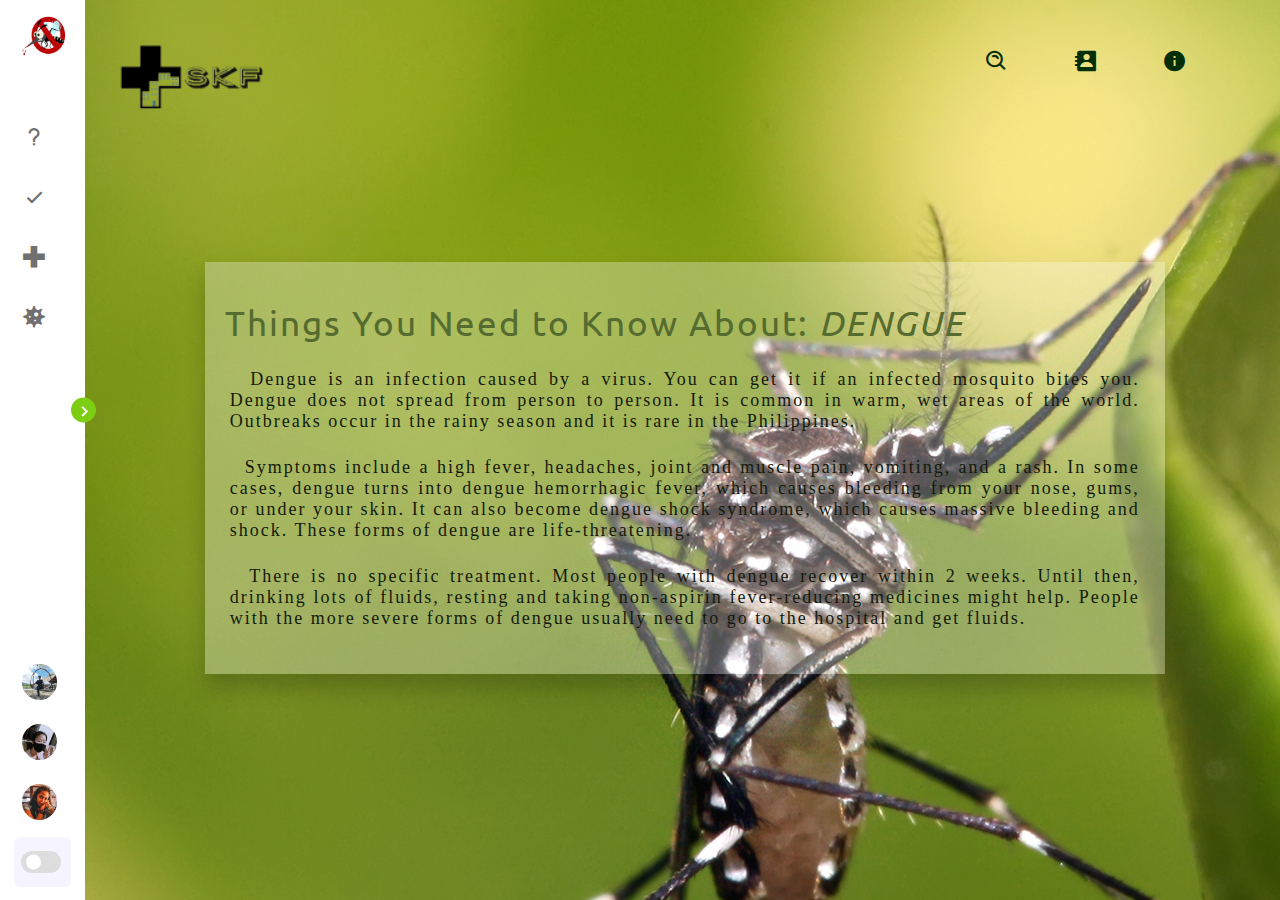
<file: index.html>
<!DOCTYPE html>
<html lang="en">
<head>
    <meta charset="UTF-8">
    <meta http-equiv="X-UA-Compatible" content="IE=edge">
    <meta name="viewport" content="width=device-width, initial-scale=1.0">
    <!--CSS reference-->
    <link rel="stylesheet" href="style.css">
    
    <!--Boxicons CSS-->
    <link href='https://unpkg.com/boxicons@2.1.1/css/boxicons.min.css' rel='stylesheet'>

    <!--index link-->
    <link rel="preconnect" href="https://fonts.googleapis.com">
    <link rel="preconnect" href="https://fonts.gstatic.com" crossorigin>
    <link href="https://fonts.googleapis.com/css2?family=Ubuntu:wght@300&display=swap" rel="stylesheet">
    <link rel="manifest" href="/site.webmanifest">
    <title>Know the Facts about Dengue</title>
    <link rel = "icon" href = "https://th.bing.com/th/id/OIP.Bhzd_gnK8mJor8w1uoprwAHaHa?pid=ImgDet&rs=1" type = "image/x-icon">
</head>
<body>
    <nav class="sidebar close">
        <header>
            <div class="image-text">
                <span class="image">
                    <img src="Images\Dengue.jpg" alt="Mosquito">
                </span>

                <div class="text logo-text">
                    <span class="name">Dengue</span>
                    <span class="profession"><i>Aedes Aegypti</i></span>
                </div>
            </div>
            <i class='bx bx-chevron-right toggle'></i>
        </header>
    <!--4 parts in sidebar-->
        <div class="menu-bar">
            <div class="menu">
                <ul class="menu-links">

                    <li class="nav-link">
                        <a href="#">
                            <i class='bx bx-question-mark bx-tada icon' ></i>
                            <span class="text nav-text">What is Dengue?</span>
                        </a>
                    </li>

                    <li class="nav-link">
                        <a href="#">
                            <i class='bx bx-check bx-tada icon' ></i>
                            <span class="text nav-text">5 facts about dengue</span>
                        </a>
                    </li>

                    <li class="nav-link">
                        <a href="#">
                            <i class='bx bx-plus-medical bx-tada icon' ></i>
                            <span class="text nav-text">Symptoms and Treatment</span>
                        </a>
                    </li>

                    <li class="nav-link">
                        <a href="#">
                            <i class='bx bxs-virus bx-tada icon' ></i>
                            <span class="text nav-text">Transmission of Dengue</span>
                        </a>
                    </li>

                </ul>
            </div>
        <!--Bottom content of sidebar-->
            <div class="bottom-content">
                <div class ="text ">
                    <span class="contributors">Contributors</span>
                </div>
                <li class="nav-link">
                    <a href="https://www.facebook.com/seanniel.dizon?mibextid=ZbWKwL">
                        <span class="image">
                            <img src="Images/seanpfp.jpg"  width="30px" height="30px" alt="Sean Niel Dizon">
                        </span>
                        <span class="text nav-text">Sean Niel Dizon</span>
                    </a>
                </li>
                <li class="nav-link">
                    <a href="https://www.facebook.com/krizzaheart.esperas?mibextid=ZbWKwL">
                        <span class="image">
                            <img src="Images/krizzapfp.jpg" width="30px" height="30px" alt="Krizza Heart Esperas">
                        </span>
                        <span class="text nav-text">Krizza Heart Esperas</span>
                    </a>
                </li>
                <li class="nav-link">
                    <a href="https://www.facebook.com/piiyunaaaa?mibextid=ZbWKwL">
                        <span class="image">
                            <img src="Images/fionapfp.jpg " width="30px" height="30px" alt="Frances Fiona Labrador">
                        </span>
                        <span class="text nav-text">Frances Fiona Labrador</span>
                    </a>
                </li>
                <li class="mode">
                    <div class="sun-moon">
                        <i class='bx bx-moon icon moon'></i>
                        <i class='bx bx-sun icon sun'></i>
                    </div>
                    <span class="mode-text text">Dark mode</span>

                    <div class="toggle-switch">
                        <span class="switch"></span>
                    </div>
                </li>
            </div>
        </div>
    </nav>

    <div class="dashboard">
        <body>
        <div class="container">
            <div class="navbar">
                <img src="Images/logofinal.png" class="logo">
                    <nav>
                        <ul>
                            <li><a href="Home1.html">
                                <span title="Overview"><i class='bx bx-search-alt pic'>
                                </span></i></a></li>
                            <li><a href="Contact.html">
                                <span title="Contact"><i class='bx bxs-contact pic' ></i>
                                </span></a></li>
                            <li><a href="About.html">
                                <span title="About Us"><i class='bx bxs-info-circle pic' ></i>
                                </span></a></li>
                        </ul>
                    </nav>
                    <div class="menu-icon">
                </div>
                   
            </div>
            <div class = "Inner_Box">
            <br>
                <h1><b>Things You Need to Know About:<i> DENGUE</i></b></h1>
                <p>&nbsp;&nbsp;Dengue is an infection caused by a virus. You can get it if an infected mosquito bites you. Dengue does not spread from person to person. It is common in warm, wet areas of the world. Outbreaks occur in the rainy season and it is rare in the Philippines.</p>

                <p>&nbsp;&nbsp;Symptoms include a high fever, headaches, joint and muscle pain, vomiting, and a rash. In some cases, dengue turns into dengue hemorrhagic fever, which causes bleeding from your nose, gums, or under your skin. It can also become dengue shock syndrome, which causes massive bleeding and shock. These forms of dengue are life-threatening.</p>
                    
                <p>&nbsp;&nbsp;There is no specific treatment. Most people with dengue recover within 2 weeks. Until then, drinking lots of fluids, resting and taking non-aspirin fever-reducing medicines might help. People with the more severe forms of dengue usually need to go to the hospital and get fluids. </p>
            <br>
            </div>
        </div>
        </body>
    </div>



    <script>
        const body = document.querySelector('body'),
      sidebar = body.querySelector('nav'),
      toggle = body.querySelector(".toggle"),
      modeSwitch = body.querySelector(".toggle-switch"),
      modeText = body.querySelector(".mode-text");


toggle.addEventListener("click" , () =>{
    sidebar.classList.toggle("close");
})

modeSwitch.addEventListener("click" , () =>{
    body.classList.toggle("dark");
    
    if(body.classList.contains("dark")){
        modeText.innerText = "Light mode";
    }else{
        modeText.innerText = "Dark mode";
        
    }
});
    </script>

</body>
</html>
</file>
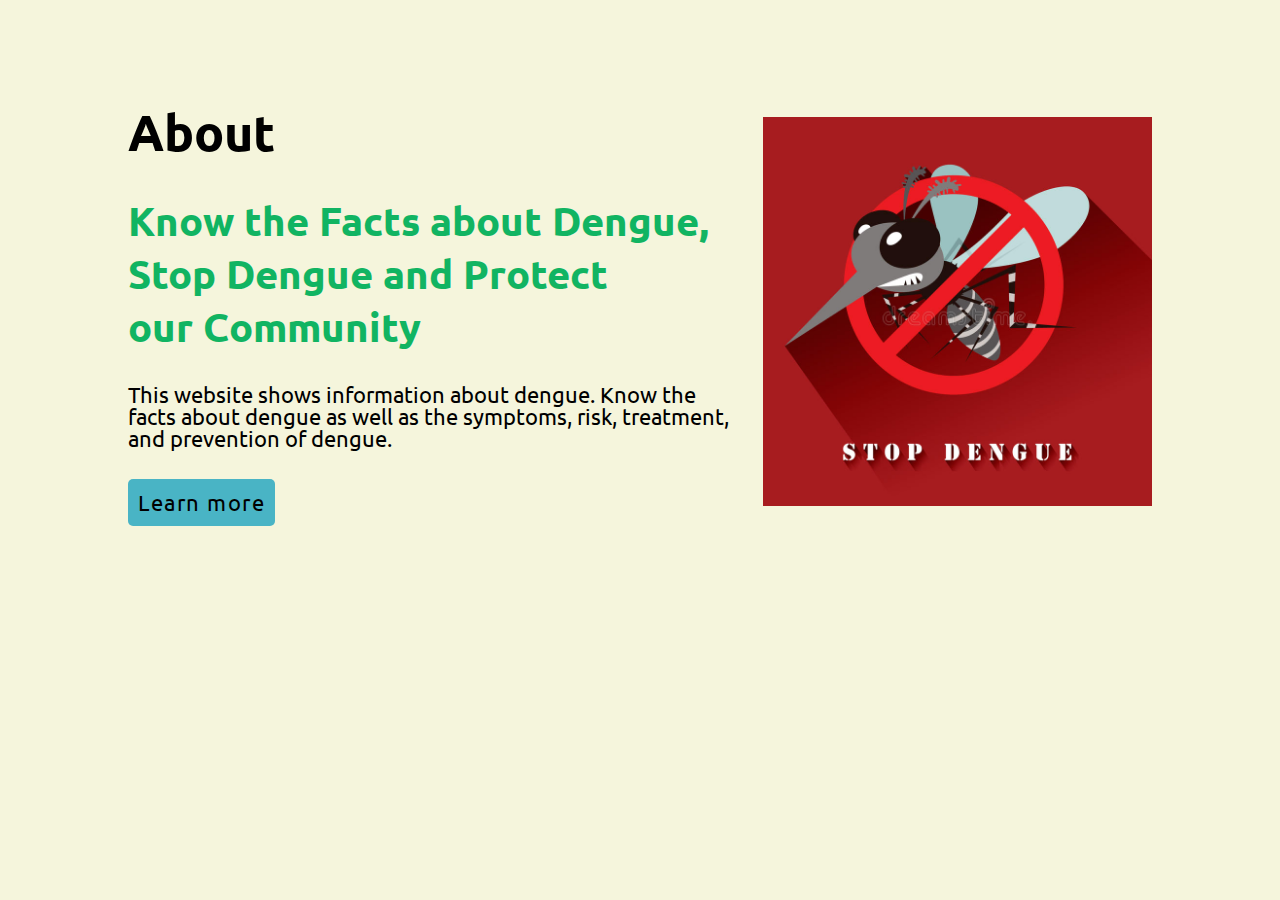
<file: About.html>
<!DOCTYPE html>
<html lang="en">
    <head>
        <meta name="viewport" content="width=device-width,initial scale=1.0"/>
        <title>ABOUT</title>
        <link
            href="https://fonts.googleapis.com/css2?family=Crimson+Text:wght@400;600;700&family=Open+Sans:wght@300;400;600;700&family=Playfair+Display:ital,wght@0,700;1,400;1,500&family=Ubuntu:wght@400;500;700&display=swap" rel="stylesheet"
        />
        <link rel="stylesheet" href="About.css" />  
    </head>
<body>
    
    <div class="container">
        <div class="flex-2">
            <div class="content">
                <h1>About</h1>
                <h2>Know the Facts about Dengue,<br> Stop Dengue and Protect<br> our Community</h2>
                <p>This website shows information about dengue. Know the facts about dengue as well as
                    the symptoms, risk, treatment, and prevention of dengue. 
                </p>
                <a href="https://www.cdc.gov/dengue/healthcare-providers/index.html">Learn more </a>
                
            </div>
            <div class="image">
                <img src="Images/stopdengue1-img.jpg">
            </div>
        </div>
    </div>
</file>
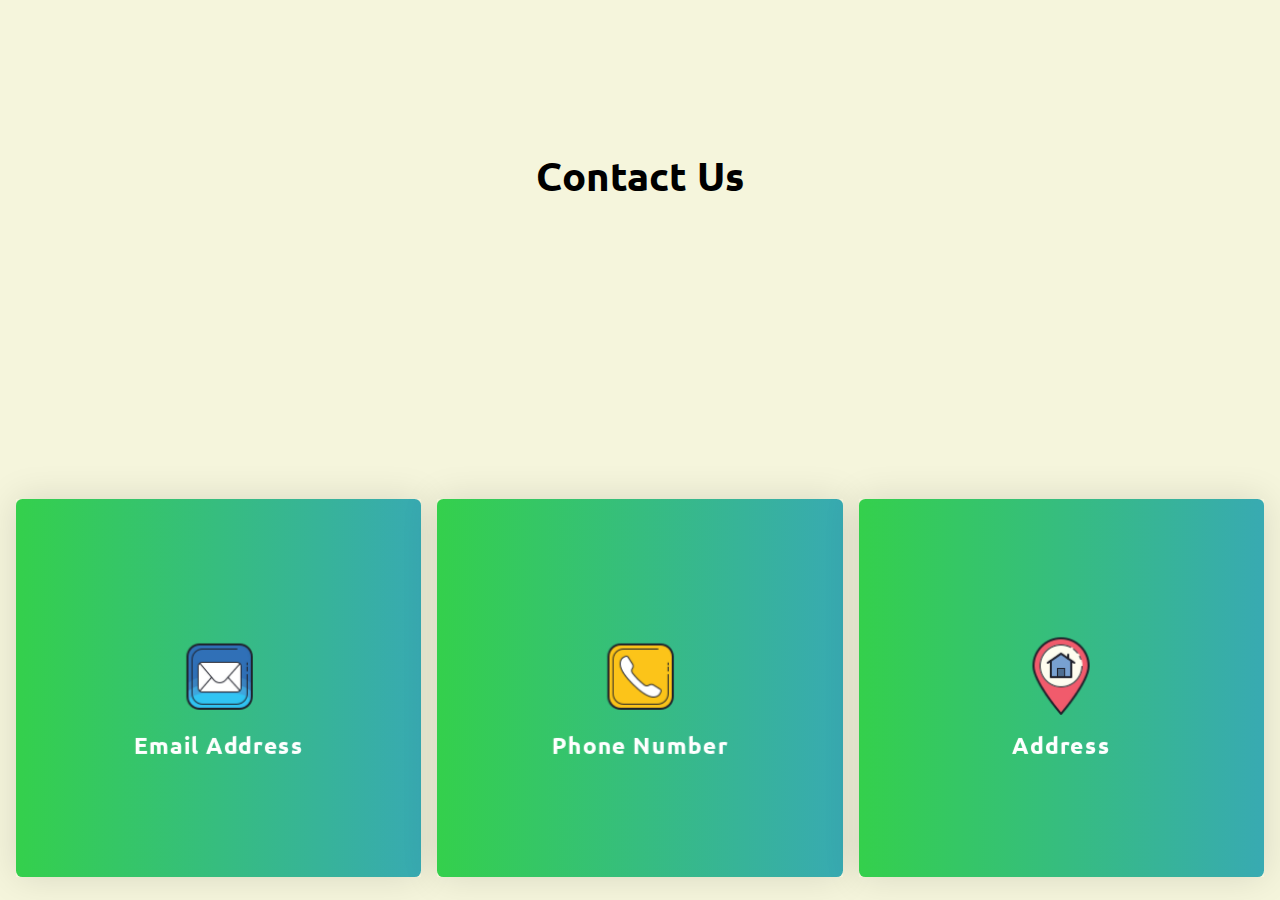
<file: Contact.html>
<!DOCTYPE html>
<html lang="en">
    <head>
        <meta name="viewport" content="width=device-width,initial scale=1.0"/>
        <title>CONTACTS</title>
        <link
            href="https://fonts.googleapis.com/css2?family=Crimson+Text:wght@400;600;700&family=Open+Sans:wght@300;400;600;700&family=Playfair+Display:ital,wght@0,700;1,400;1,500&family=Ubuntu:wght@400;500;700&display=swap" rel="stylesheet"
        />
        <link rel="stylesheet" href="Contact.css" />  
    </head>
<body>
    
    
    <section>
        <div class="row">
            <h2 class="section-heading">Contact Us</h2>
        </div>
        <div class="container">
            <div class="card">
                <div class="front">
                    <div class="content">
                        <img src="Images/mail-img.png"/>
                        <h3>Email Address</h3>
                    </div>
                </div>
                <div class="back">
                    <div class="content">
                        <p>
                            saynoseanniel@gmail.com
                            krizzaheart.esperas@gmail.com
                            francesfionalabrador@gmail.com
                        </p>
                    </div>
                </div>
            </div>
        </div>
        <div class="container">
            <div class="card">
                <div class="front">
                    <div class="content">
                        <img src="Images/call-img.png"/>
                        <h3>Phone Number</h3>
                    </div>
                </div>
                <div class="back">
                    <div class="content">
                        <p>
                            (DITO Sim) +63 991 780 9416
                        </p>
                    </div>
                </div>
            </div>
        </div>
        <div class="container">
            <div class="card">
                <div class="front">
                    <div class="content">
                        <img src="Images/address-img.png"/>
                        <h3>Address</h3>
                    </div>
                </div>
                <div class="back">
                    <div class="content">
                        <p>
                           F. Pimentel Avenue, Barangay 2 4600 Daet, Philippines 
                        </p>
                    </div>
                </div>
            </div>
        </div>
    </section>
</body>
</html>
</file>
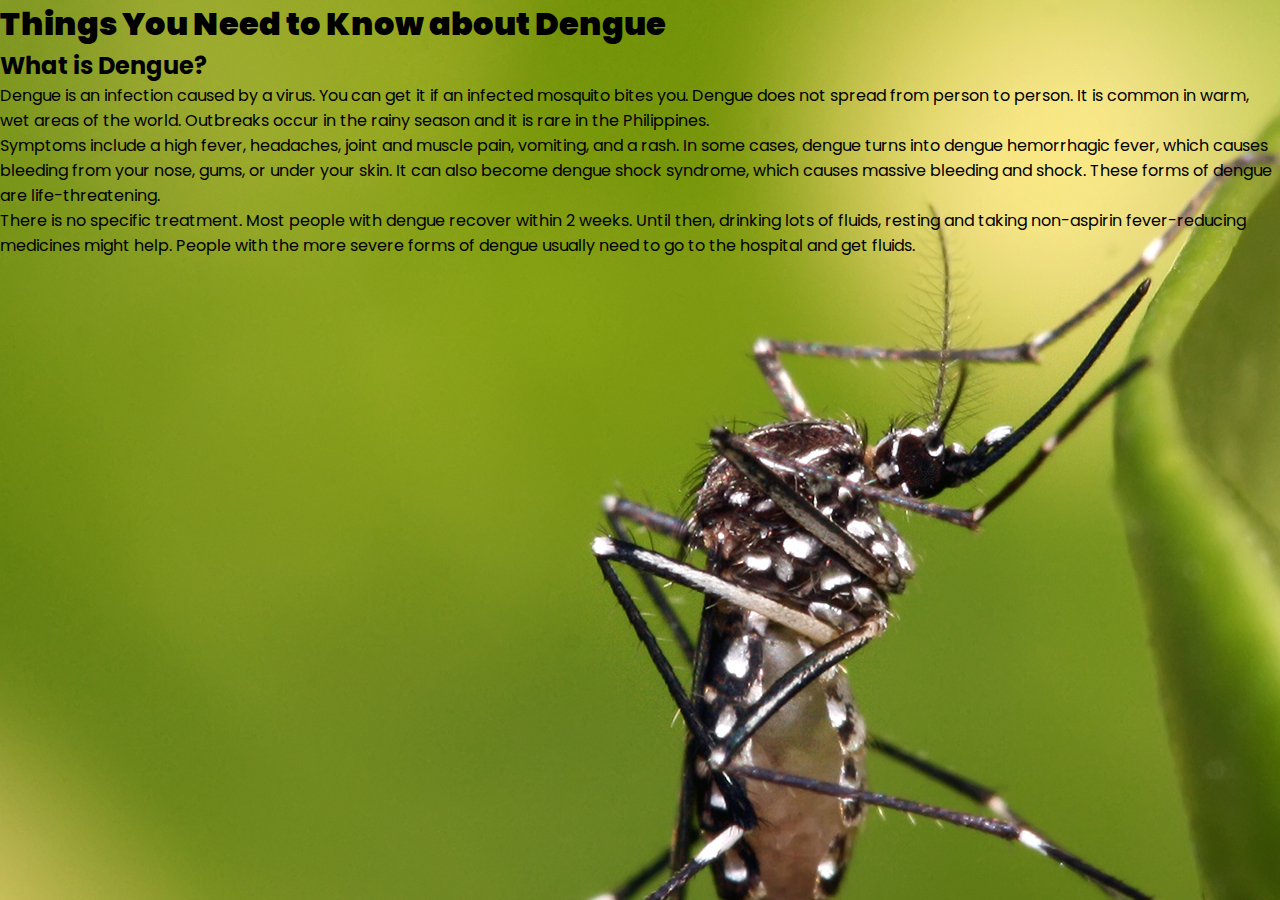
<file: home1.html>
<html lang="en">
    <head>
        <meta charset="UTF-8">
        <meta name="viewport" content="width=device-width, initial-scale=1.0">
        <link rel="stylesheet" type="text/css" href="style.css">
        <link rel="preconnect" href="https://fonts.googleapis.com">
<link rel="preconnect" href="https://fonts.gstatic.com" crossorigin>
<link href="https://fonts.googleapis.com/css2?family=Ubuntu:wght@300&display=swap" rel="stylesheet">
        <title>Know the Facts about Dengue</title>
    </head>
<!--Home 1,What is Dengue?, 10 Things to know-->
    <body>
        <section>
            <div class = "box">
                <div class = "Inner_Box">
                <h1><b>Things You Need to Know about Dengue</b></h1>
                <h2>What is Dengue?</h2>
                <p>Dengue is an infection caused by a virus. You can get it if an infected mosquito bites you. Dengue does not spread from person to person. It is common in warm, wet areas of the world. Outbreaks occur in the rainy season and it is rare in the Philippines.</p>

                <p>Symptoms include a high fever, headaches, joint and muscle pain, vomiting, and a rash. In some cases, dengue turns into dengue hemorrhagic fever, which causes bleeding from your nose, gums, or under your skin. It can also become dengue shock syndrome, which causes massive bleeding and shock. These forms of dengue are life-threatening.</p>
                    
                <p>There is no specific treatment. Most people with dengue recover within 2 weeks. Until then, drinking lots of fluids, resting and taking non-aspirin fever-reducing medicines might help. People with the more severe forms of dengue usually need to go to the hospital and get fluids.</p></div>
            </div>
        </section>
</file>
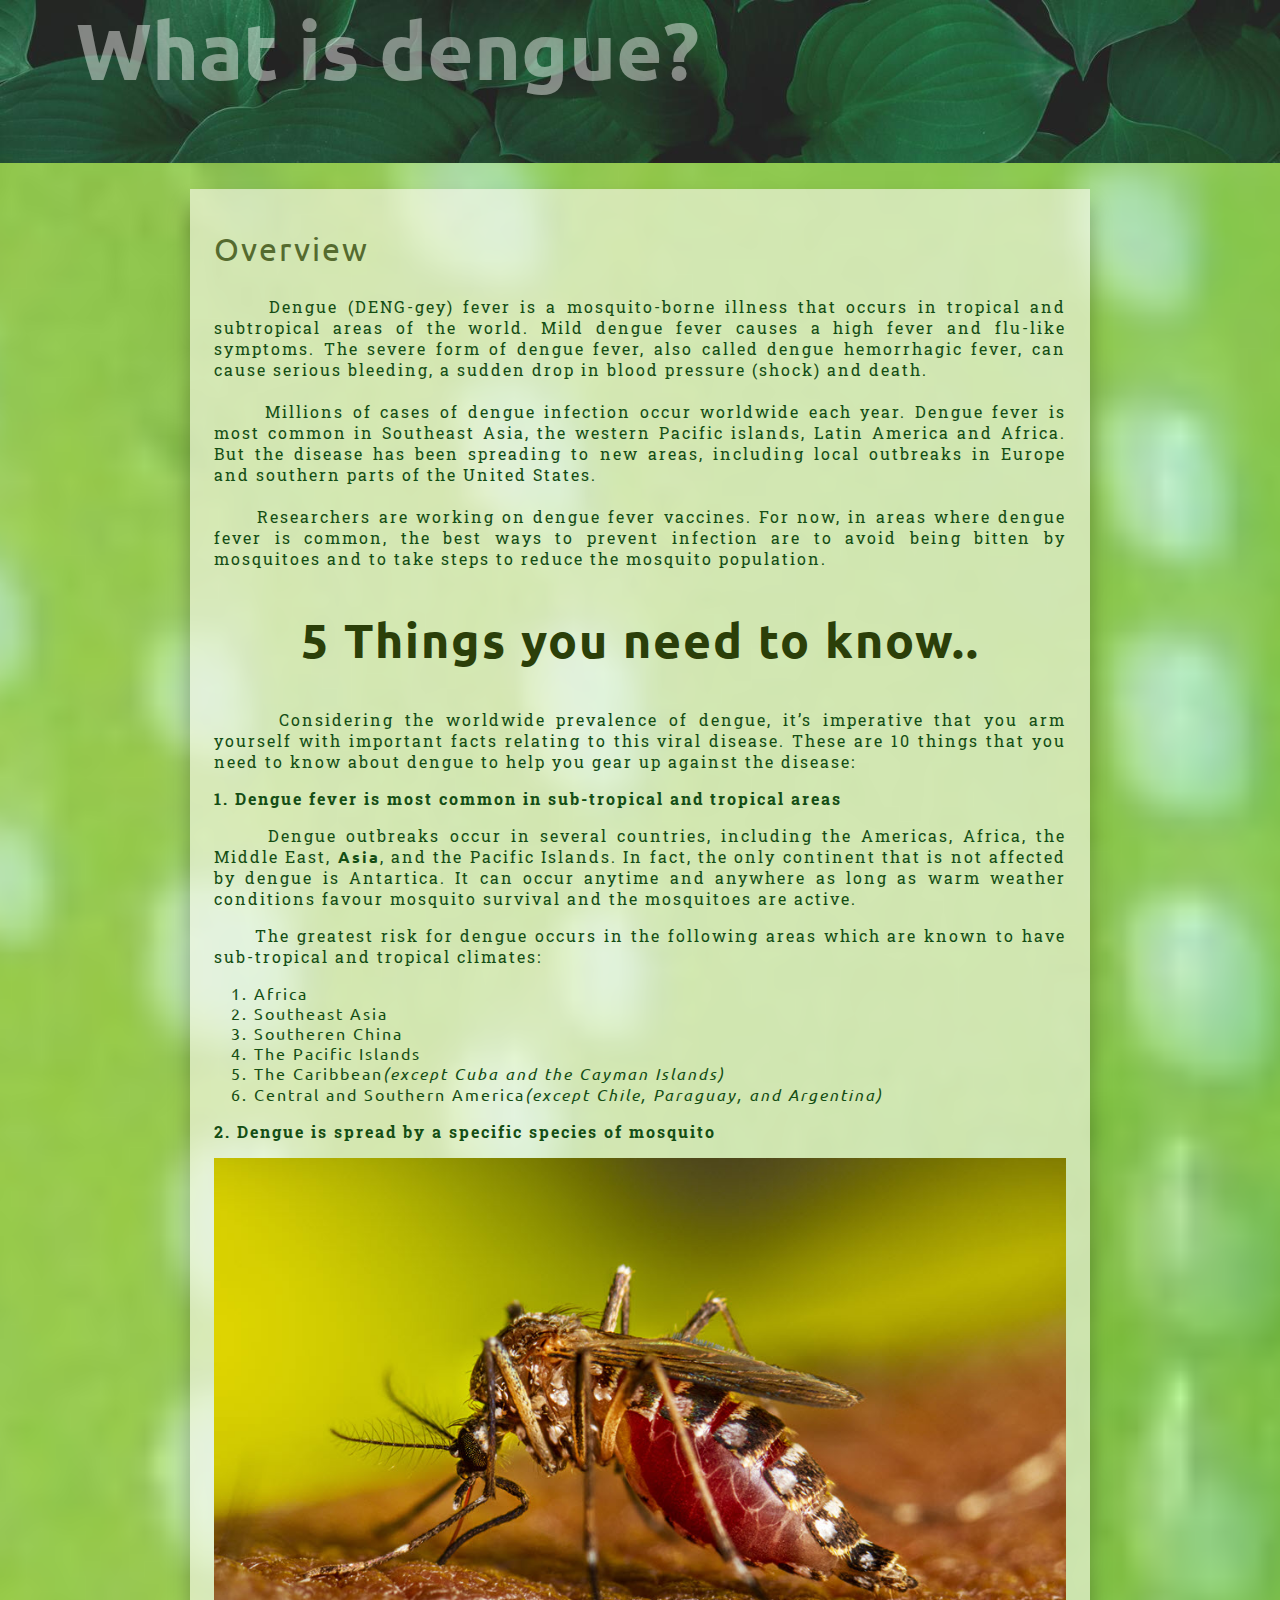
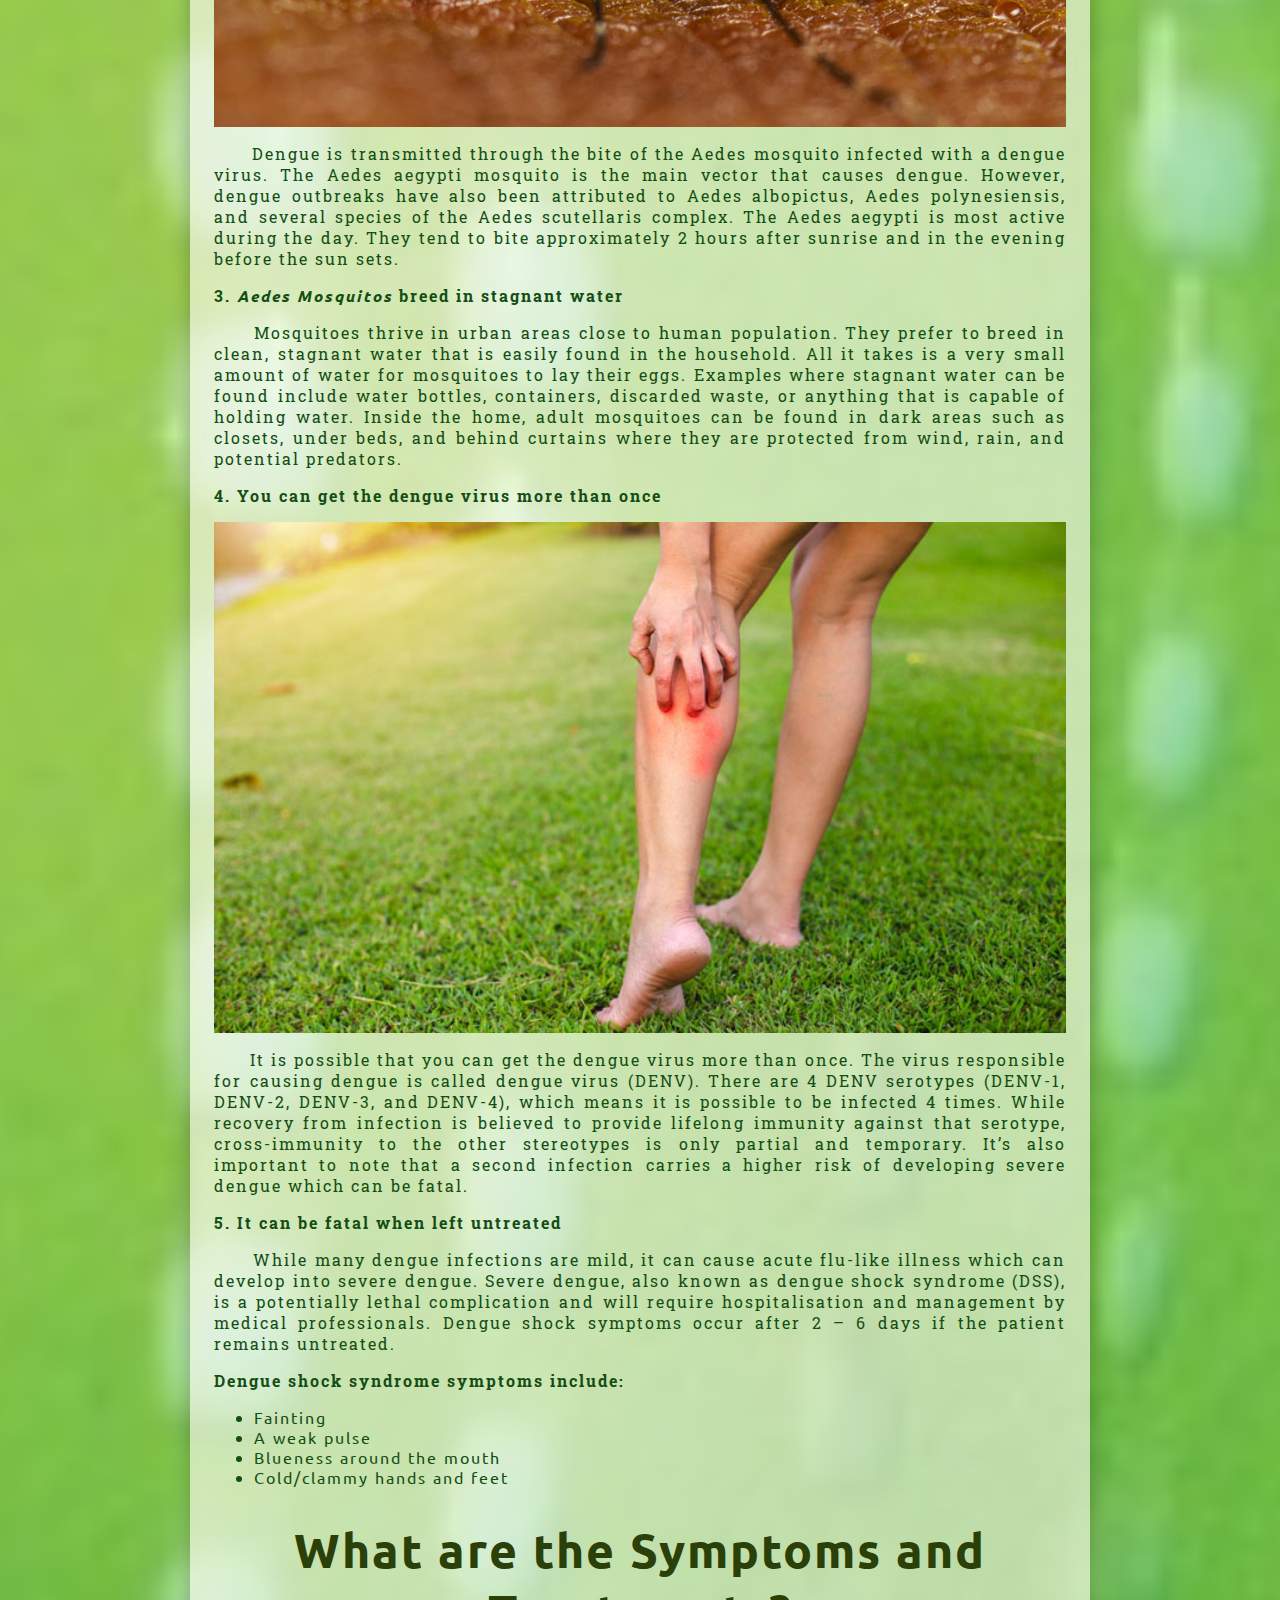
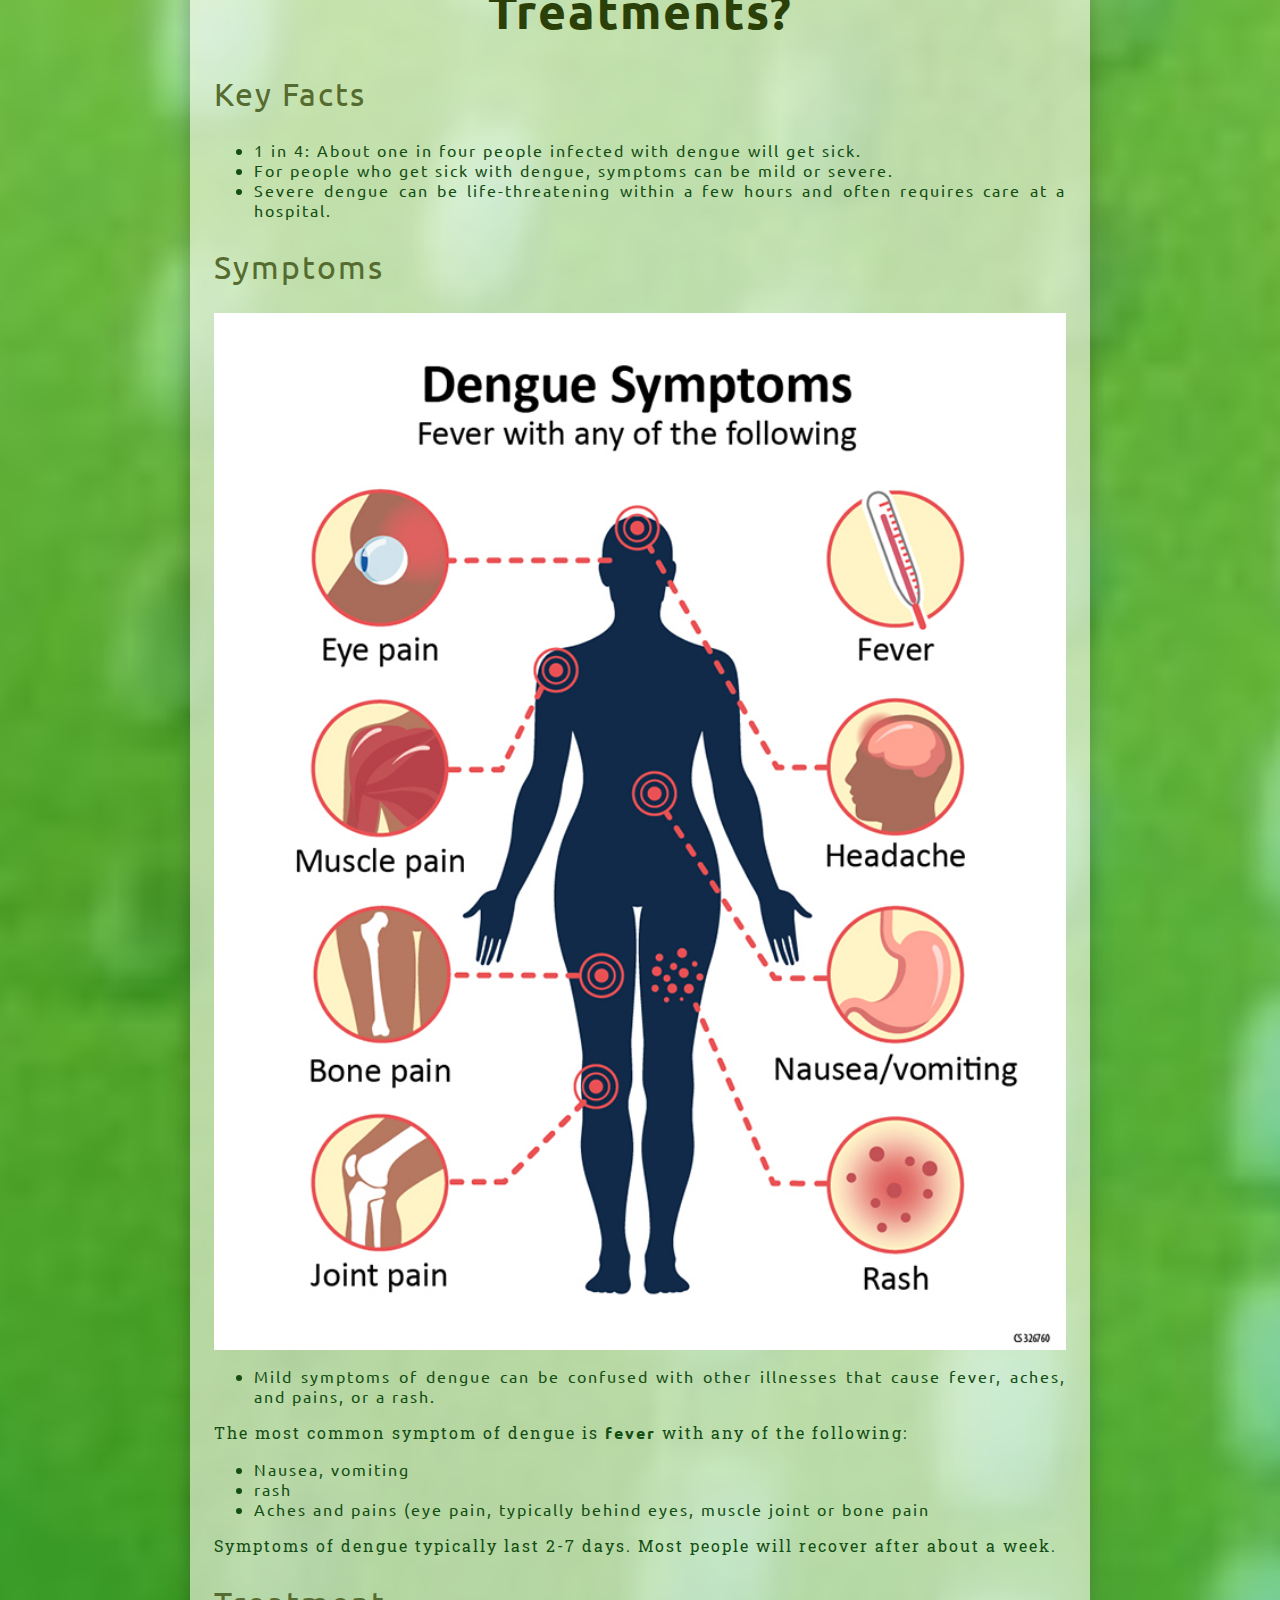
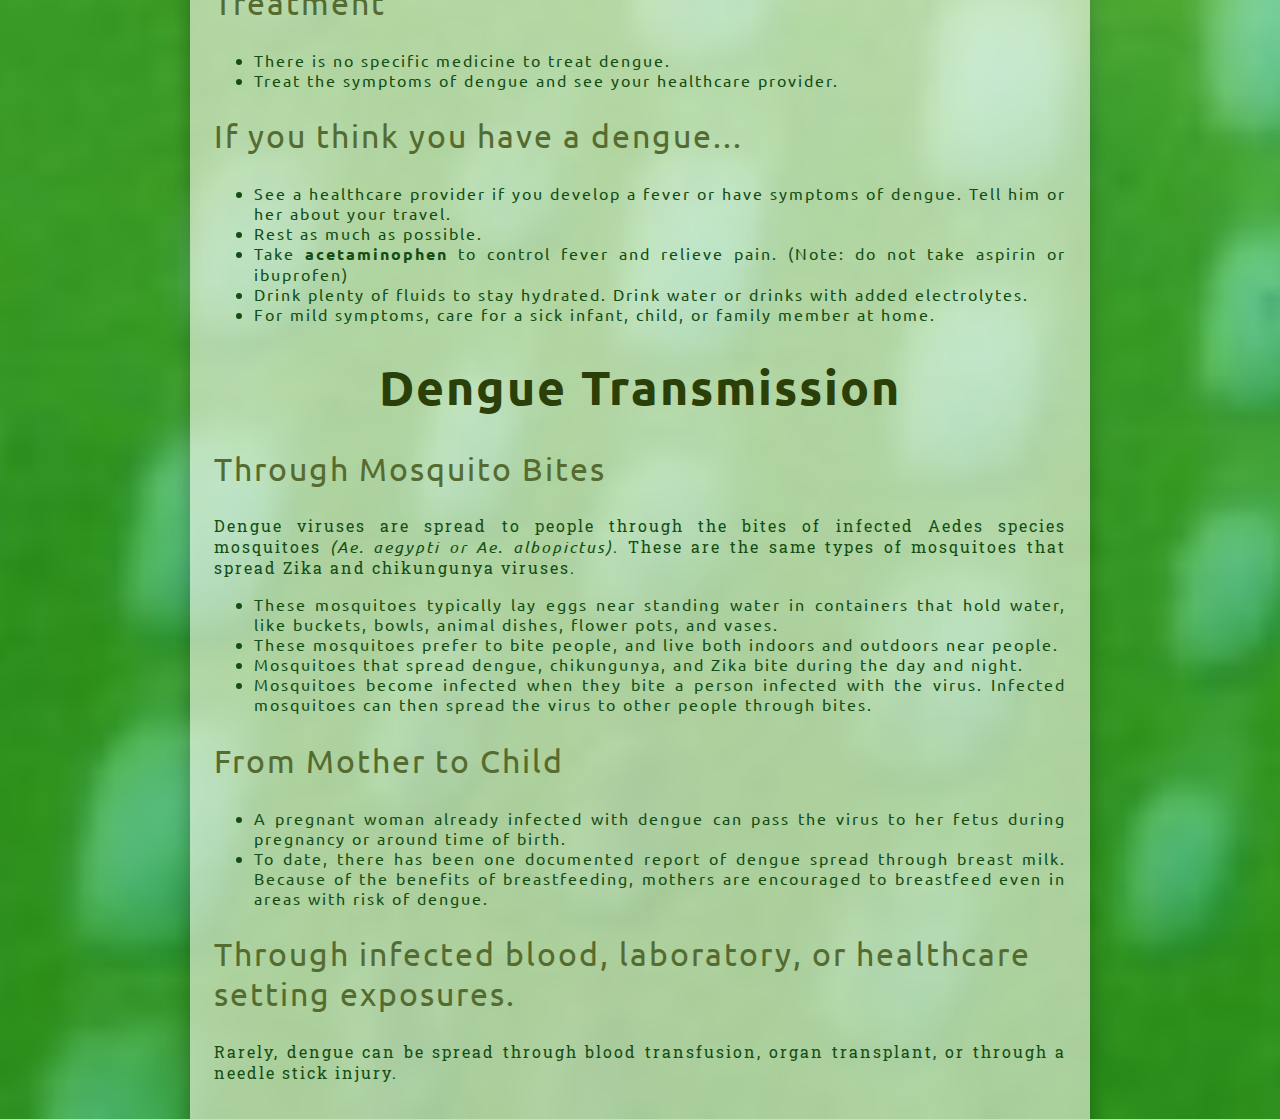
<file: Home1.html>
<html>

<head>
    <meta charset="UTF-8">
    <meta name="viewport" content="width=device-width, initial-scale=1.0">
    <link rel="stylesheet" type="text/css" href="Home1.css">
    <link rel="preconnect" href="https://fonts.googleapis.com">
    <link rel="preconnect" href="https://fonts.gstatic.com" crossorigin>
    <link href="https://fonts.googleapis.com/css2?family=Roboto+Slab:wght@300&family=Ubuntu:wght@300&display=swap" rel="stylesheet">
    <title>Homepage</title>
    <meta name="viewport" content="width=device-width, initial-scale=1.0">
</head>
<body>
    <header class="main-header">
        <h1 class="band-name band-name-large"><b>&nbsp;&nbsp;&nbsp;&nbsp;What is dengue?</b></h1>
    </header>
    <section class="content-section container">
            <h2 class="section-header2"><br>Overview</h2>
           
            <p class="section-paragraph">&nbsp;&nbsp;&nbsp;&nbsp;&nbsp;&nbsp;Dengue (DENG-gey) fever is a mosquito-borne illness that occurs in tropical and subtropical areas of the world. Mild dengue fever causes a high fever and flu-like symptoms. The severe form of dengue fever, also called dengue hemorrhagic fever, can cause serious bleeding, a sudden drop in blood pressure (shock) and death.
            <br>
            <br>
            &nbsp;&nbsp;&nbsp;&nbsp;&nbsp;&nbsp;Millions of cases of dengue infection occur worldwide each year. Dengue fever is most common in Southeast Asia, the western Pacific islands, Latin America and Africa. But the disease has been spreading to new areas, including local outbreaks in Europe and southern parts of the United States.
            <br><br>
            &nbsp;&nbsp;&nbsp;&nbsp;&nbsp;&nbsp;Researchers are working on dengue fever vaccines. For now, in areas where dengue fever is common, the best ways to prevent infection are to avoid being bitten by mosquitoes and to take steps to reduce the mosquito population.</p>
            </div>
        
            <h2 class="section-header1"><b> 5 Things you need to know..</b></h2>
            <p class="section-paragraph">&nbsp;&nbsp;&nbsp;&nbsp;&nbsp;&nbsp;Considering the worldwide prevalence of dengue, it’s imperative that you arm yourself with important facts relating to this viral disease. These are 10 things that you need to know about dengue to help you gear up against the disease:</p>

            <h3 class="section-header3">1. Dengue fever is most common in sub-tropical and tropical areas</h3>
            <p class="section-paragraph">&nbsp;&nbsp;&nbsp;&nbsp;&nbsp;&nbsp;Dengue outbreaks occur in several countries, including the Americas, Africa, the Middle East, <b>Asia</b>, and the Pacific Islands. In fact, the only continent that is not affected by dengue is Antartica. It can occur anytime and anywhere as long as warm weather conditions favour mosquito survival and the mosquitoes are active.</p>
            <p class="section-paragraph">&nbsp;&nbsp;&nbsp;&nbsp;&nbsp;&nbsp;The greatest risk for dengue occurs in the following areas which are known to have sub-tropical and tropical climates:</p>
            <ol class="section-paragraph">
                <li>Africa</li>
                <li>Southeast Asia</li>
                <li>Southeren China</li>
                <li>The Pacific Islands</li>
                <li>The Caribbean<i>(except Cuba and the Cayman Islands)</i></li>   
                <li>Central and Southern America<i>(except Chile, Paraguay, and Argentina)</i></li>
            </ol>

            <h3 class="section-header3">2. Dengue is spread by a specific species of mosquito</h3>
                    <img class ="image-box" src="Images/img1.jpg" alt="Aedes Aegypti Mosquito" >
        
            <p class="section-paragraph">&nbsp;&nbsp;&nbsp;&nbsp;&nbsp;&nbsp;Dengue is transmitted through the bite of the Aedes mosquito infected with a dengue virus. The Aedes aegypti mosquito is the main vector that causes dengue. However, dengue outbreaks have also been attributed to Aedes albopictus, Aedes polynesiensis, and several species of the Aedes scutellaris complex. The Aedes aegypti is most active during the day. They tend to bite approximately 2 hours after sunrise and in the evening before the sun sets.</p>
            
            <h3 class="section-header3">3. <i>Aedes Mosquitos</i> breed in stagnant water</h3>
            <p class="section-paragraph">&nbsp;&nbsp;&nbsp;&nbsp;&nbsp;&nbsp;Mosquitoes thrive in urban areas close to human population. They prefer to breed in clean, stagnant water that is easily found in the household. All it takes is a very small amount of water for mosquitoes to lay their eggs. Examples where stagnant water can be found include water bottles, containers, discarded waste, or anything that is capable of holding water. Inside the home, adult mosquitoes can be found in dark areas such as closets, under beds, and behind curtains where they are protected from wind, rain, and potential predators.</p>

            <h3 class="section-header3">4. You can get the dengue virus more than once</h3>
                    <img class ="image-box"  src="Images/img2.jpg" alt="Scratch" >
            <p class="section-paragraph">&nbsp;&nbsp;&nbsp;&nbsp;&nbsp;&nbsp;It is possible that you can get the dengue virus more than once. The virus responsible for causing dengue is called dengue virus (DENV). There are 4 DENV serotypes (DENV-1, DENV-2, DENV-3, and DENV-4), which means it is possible to be infected 4 times. While recovery from infection is believed to provide lifelong immunity against that serotype, cross-immunity to the other stereotypes is only partial and temporary. It’s also important to note that a second infection carries a higher risk of developing severe dengue which can be fatal.</p>

            <h3 class="section-header3">5. It can be fatal when left untreated</h3>
            <p class="section-paragraph">&nbsp;&nbsp;&nbsp;&nbsp;&nbsp;&nbsp;While many dengue infections are mild, it can cause acute flu-like illness which can develop into severe dengue. Severe dengue, also known as dengue shock syndrome (DSS), is a potentially lethal complication and will require hospitalisation and management by medical professionals. Dengue shock symptoms occur after 2 – 6 days if the patient remains untreated.</p>
            <b class="section-paragraph">Dengue shock syndrome symptoms include:</b>
            <ul class="section-paragraph">
                <li>Fainting</li>
                <li>A weak pulse</li>
                <li>Blueness around the mouth</li>
                <li>Cold/clammy hands and feet</li>
            </ul>

            <h1 class="section-header1">What are the Symptoms and Treatments?</h1>
            <h2 class="section-header2">Key Facts</h2>
            <ul class="section-paragraph">
                <li>1 in 4: About one in four people infected with dengue will get sick.</li>
                <li>For people who get sick with dengue, symptoms can be mild or severe.</li>
                <li>Severe dengue can be life-threatening within a few hours and often requires care at a hospital.</li>
            </ul>

            <h2 class="section-header2">Symptoms</h2>
                    <img class ="image-box" src="Images/img3.jpg" alt="Scratch">
            <ul class="section-paragraph">
                <li>Mild symptoms of dengue can be confused with other illnesses that cause fever, aches, and pains, or a rash.</li>
            </ul>
            <p class="section-paragraph">The most common symptom of dengue is <b>fever</b> with any of the following:</p>
            <ul class="section-paragraph">
                <li>Nausea, vomiting</li>
                <li>rash</li>
                <li>Aches and pains (eye pain, typically behind eyes, muscle joint or bone pain</li>
            </ul>
            <p class="section-paragraph">Symptoms of dengue typically last 2-7 days. Most people will recover after about a week.</p>
            
            <h2 class="section-header2">Treatment</h2>
            <ul class="section-paragraph">
                <li>There is no specific medicine to treat dengue.</li>
                <li>Treat the symptoms of dengue and see your healthcare provider.</li>
            </ul>
            <h2 class="section-header2">If you think you have a dengue...</h2>
            <ul class="section-paragraph">
                <li>See a healthcare provider if you develop a fever or have symptoms of dengue. Tell him or her about your travel.</li>
                <li>Rest as much as possible.</li>
                <li>Take <b>acetaminophen</b> to control fever and relieve pain. (Note: do not take aspirin or ibuprofen)</li>
                <li>Drink plenty of fluids to stay hydrated. Drink water or drinks with added electrolytes.</li>
                <li>For mild symptoms, care for a sick infant, child, or family member at home.</li>
            </ul>

            <h1 class="section-header1">Dengue Transmission</h1>
            <h2 class="section-header2">Through Mosquito Bites</h2>
            <p class="section-paragraph">Dengue viruses are spread to people through the bites of infected Aedes species mosquitoes <i>(Ae. aegypti or Ae. albopictus)</i>.  These are the same types of mosquitoes that spread Zika and chikungunya viruses.
            </p>
            <ul class="section-paragraph">
                <li>These mosquitoes typically lay eggs near standing water in containers that hold water, like buckets, bowls, animal dishes, flower pots, and vases.</li>
                <li>These mosquitoes prefer to bite people, and live both indoors and outdoors near people.</li>
                <li>Mosquitoes that spread dengue, chikungunya, and Zika bite during the day and night.</li>
                <li>Mosquitoes become infected when they bite a person infected with the virus. Infected mosquitoes can then spread the virus to other people through bites.</li>
            </ul>
            
            <h2 class="section-header2">From Mother to Child</h2>
            <ul class="section-paragraph">
                <li>A pregnant woman already infected with dengue can pass the virus to her fetus during pregnancy or around time of birth.
                </li>
                <li>To date, there has been one documented report of dengue spread through breast milk. Because of the benefits of breastfeeding, mothers are encouraged to breastfeed even in areas with risk of dengue.</li>
            </ul>

            <h2 class="section-header2"> Through infected blood, laboratory, or healthcare setting exposures.</h2>
            <p class="section-paragraph">Rarely, dengue can be spread through blood transfusion, organ transplant, or through a needle stick injury.</p>
            <br>
        

        </div>
    </section>
</head>
</html>
</body>
</file>
<file: style.css>
/* Google Font Import - Poppins */
@import url('https://fonts.googleapis.com/css2?family=Poppins:wght@300;400;500;600;700&display=swap');
*{
    margin: 0;
    padding: 0;
    box-sizing: border-box;
    font-family: 'Poppins', sans-serif;
}

:root{
    /* ===== Colors ===== */
    --body-color: #E4E9F7;
    --sidebar-color: #FFF;
    --primary-color: #7DCE13;
    --primary-color-light: #F6F5FF;
    --toggle-color: #DDD;
    --text-color: #707070;

    /* ====== Transition ====== */
    --tran-03: all 0.2s ease;
    --tran-03: all 0.3s ease;
    --tran-04: all 0.3s ease;
    --tran-05: all 0.3s ease;
}

body{
    background-image: url(Images/bgmain.jpg);
    opacity: 1;
    min-height: 100vh;
    background-color: var(--body-color);
    transition: var(--tran-05);

}


::selection{
    background-color: var(--primary-color);
    color: #fff;
}

body.dark{
    --body-color: #18191a;
    --sidebar-color: #242526;
    --primary-color: #3a3b3c;
    --primary-color-light: #3a3b3c;
    --toggle-color: #fff;
    --text-color: #ccc;
    background-image: none;
}

/* ===== Sidebar ===== */
 .sidebar{
    position:fixed;
    top: 0;
    left: 0;
    height: 100%;
    width: 250px;
    padding: 10px 14px;
    background: var(--sidebar-color);
    transition: var(--tran-05);
    z-index: 100;  
}
.sidebar.close{
    width: 85px;
}

.sidebar li{
    height: 50px;
    list-style: none;
    display: flex;
    align-items: center;
    margin-top: 10px;
}

.sidebar header .image,
.sidebar .icon{
    min-width: 60px;
    border-radius: 6px;
}

.sidebar .icon{
    min-width: 40px;
    border-radius: 6px;
    height: 100%;
    display: flex;
    align-items: center;
    justify-content: center;
    font-size: 26px;
}

.sidebar .text,
.sidebar .icon{
    color: var(--text-color);
    transition: var(--tran-03);
}

.sidebar .text{
    font-size: 13px;
    font-weight: 500;
    white-space: nowrap;
    opacity: 1;
}
.sidebar.close .text{
    opacity: 0;
}
.sidebar.close .bottom-content .icon{
    opacity: 0;
}

/* =========================== */

.sidebar header{
    position: relative;
}

.sidebar header .image-text{
    display:flex;
    align-items: center;
}
.sidebar header .logo-text{
    display: flex;
    flex-direction: column;
}
/*Dengue font in header*/
header .image-text .name {
    margin-top: 2px;
    font-size: 18px;
    font-weight: 600;
}
.bottom-content .text .contributors{
    font-size: 18px;
    font-weight: 600;
}

header .image-text .profession{
    font-size: 16px;
    margin-top: -2px;
    display: block;
}

.sidebar header .image{
    display: flex;
    align-items: center;
    justify-content: center;
}

.sidebar header .image img{
    width: 50px;
    border-radius: 10px;
    height: 50px
}
/*Sidebar bottom-content*/
.sidebar .bottom-content .image img{
    min-width: 35px;
    height: 100%;
    display: flex;
    align-items: center;
    justify-content: center;
    border-radius: 50%;
    margin-left: 8px;
}
.sidebar .bottom-content .text {
    margin-left: 15px;
    font-size: 13px;
    font-weight: 500;
    white-space: nowrap;
    opacity: 1;
}
.sidebar.close .bottom-content .text{
    opacity: 0;
}
.sidebar header .toggle{
    position: absolute;
    top: 400px;
    right: -25px;
    transform: translateY(-50%) rotate(180deg);
    height: 25px;
    width: 25px;
    background-color: var(--primary-color);
    color: var(--sidebar-color);
    border-radius: 50%;
    display: flex;
    align-items: center;
    justify-content: center;
    font-size: 22px;
    cursor: pointer;
    transition: var(--tran-05);
}

body.dark .sidebar header .toggle{
    color: var(--text-color);
}

.sidebar.close .toggle{
    transform: translateY(-50%) rotate(0deg);
}

.sidebar .menu{
    margin-top: 40px;
}

.sidebar li a{
    list-style: none;
    height: 100%;
    background-color: transparent;
    display: flex;
    align-items: center;
    height: 100%;
    width: 100%;
    border-radius: 6px;
    text-decoration: none;
    transition: var(--tran-03);
}


.sidebar li a:hover{
    background-color: var(--primary-color);
}
.sidebar li a:hover .icon,
.sidebar li a:hover .text{
    color: var(--sidebar-color);
}
body.dark .sidebar li a:hover .icon,
body.dark .sidebar li a:hover .text{
    color: var(--text-color);
}

.sidebar .menu-bar{
    height: calc(100% - 55px);
    display: flex;
    flex-direction: column;
    justify-content: space-between;
    overflow-y: scroll;
}
.menu-bar::-webkit-scrollbar{
    display: none;
}
.sidebar .menu-bar .mode{
    border-radius: 6px;
    background-color: var(--primary-color-light);
    position: relative;
    transition: var(--tran-05);
}

.menu-bar .mode .sun-moon{
    height: 50px;
    width: 60px;
}

.mode .sun-moon i{
    position: absolute;
}
.mode .sun-moon i.sun{
    opacity: 0;
}
body.dark .mode .sun-moon i.sun{
    opacity: 1;
}
body.dark .mode .sun-moon i.moon{
    opacity: 0;
}
body.dark .sidebar.close .bottom-content i.sun{
    opacity: 0;
}

.menu-bar .bottom-content .toggle-switch{
    position: absolute;
    right: 0;
    height: 100%;
    min-width: 60px;
    display: flex;
    align-items: center;
    justify-content:center;
    border-radius: 6px;
    cursor: pointer;
}
.toggle-switch .switch{
    position: relative;
    height: 22px;
    width: 40px;
    border-radius: 25px;
    background-color: var(--toggle-color);
    transition: var(--tran-05);
}

.switch::before{
    content: '';
    position: absolute;
    height: 15px;
    width: 15px;
    border-radius: 50%;
    top: 50%;
    left: 5px;
    transform: translateY(-50%);
    background-color: var(--sidebar-color);
    transition: var(--tran-04);
}

body.dark .switch::before{
    left: 20px;
}

.dashboard *{
    box-sizing: border-box;
    margin: 0;
    padding: 0;
    position: relative;
    font-family: 'Ubuntu', sans-serif;
}
.dashboard body{
    height: 100vh;
    background-image: url(bgmain.jpg);
    overflow-x: hidden;
    background-size: cover;
    background-repeat: no-repeat;
    background-position: center;
    filter:blur(3rm);
}
.dashboard .Box{
    height: 100vh;
    background-image: url(bgmain.jpg);
    background-size: cover;
    background-repeat: no-repeat;
    background-position: center;
    filter: blur(3rm);

}
.dashboard .container{
    width:100%;
    height: 100vh;
    padding-left: 8%;
    padding-right: 1%;
    box-sizing: border-box;
}
.dashboard .navbar{
    height: 14%;
    display: flex;
    align-items: center;
}
.dashboard .logo{
    width: 175px;
    height: 85px;
    margin-top: 25px;
}
.dashboard .menu-icon{

    width: 40px;
    cursor: pointer;
    margin-left: 40px;
}
.dashboard nav{
    flex: 2;
    text-align: right;
}
.dashboard nav ul li{
    list-style: none;
    display: inline-block;
    margin-left: 60px;
}
.dashboard nav ul li a{
    text-decoration: none;
    color:rgb(4, 46, 7);
    font-size: 25px;
    font-family: 'Roboto Slab', serif;
}
.dashboard nav ul li a.active, nav ul li a:hover{
    color:darkolivegreen;
    background: #3b574249;
}
.dashboard .Inner_Box{
    max-width: 960px;
    display: block;
    top: 38%;
    left: 50%;
    transform: translate(-50%,-50%);
    background: rgba(255, 255, 255, 0.301);
    box-shadow: 0 15px 20px rgba(0,0,0,.2);
    padding: 30 px;
    text-align: justify;
    letter-spacing: 2px;
    position: relative;
}

.dashboard .Inner_Box h1{
    font-size: 38px;
    font-family: 'Roboto Slab', serif;
    color:  rgb(47, 70, 8);
    margin: 20px;
}
.dashboard .Inner_Box p{
    margin: 25px;
    font-size: 18px;
    color:  rgb(20, 26, 11);
    font-family: 'Roboto Slab', serif;;
}
.dashboard .Inner_Box h1{
    font-weight: 100;
    font-size: 35px;
    font-family: Verdana, Geneva, Tahoma, sans-serif;
    color: darkolivegreen;
    margin: 20px;
}
body.dark .dashboard .container .pic{
    color: var(--text-color)
}
body.dark .Inner_Box h1,
body.dark .Inner_Box p{
    color: var(--text-color)
}
</file>
<file: About.css>
*{
    margin: 0px;
    padding: 0px;
    box-sizing: border-box;
    font-family: 'Ubuntu', sans-serif; 
    background-color: beige;
}
.container{
    width: 100%;
    min-height: 100vh;  
}
.flex-2{
    width: 80%;
    display: flex;
    justify-content: space-between;
    align-items: center;
    margin: auto;
    padding: 100px 0px;
}
.image{
    width: 38%;
}
.image img{
    width: 100%;
    height: auto;
}
.content{
    width: 60%;
}
.content h1{
    color: #000000;
    font-size: 50px;
}
.content h2{
    color:#11b462;
    margin-top: 30px;
    font-size: 40px;
}
.content p{
    font-size: 22px;
    line-height: 1;
    color: #000000;
    margin-top: 30px;
}
.content a{
    text-decoration: none;
    font-size: 22px;
    display: inline-block;
    background-color: rgb(73, 180, 197);
    padding: 10px 10px;
    letter-spacing: 1.5px;
    color: #000000;
    border-radius: 5px;
    margin-top: 30px;
}
.content a:hover{
    background-color: #35d98f;
    transition: 0.5s ease;
}
@media screen and (max-width: 768px){
    .flex-2{
        width: 100%;
        flex-direction: column;
        padding: 45px 0px;
    }
    .content{
        width: 80%;
        display: block;
        margin: auto;
    }
    .content h1{
        font-size: 35px;
    }
    .content h2{
        font-size: 30px;
    }
    .content p{
        font-size: 19px;
    }.content a{
        font-size: 17px;
        padding: 8px 8px;
    }
    .image{
        width: 80%;
        margin: 40px auto;
        display: block;
    }
}
</file>
<file: Contact.css>
* {
    padding: 0;
    margin: 0;
    box-sizing: border-box;
    font-family: 'Ubuntu', sans-serif;  
}
body {
    background-color: beige;
}

section {
    height: 100vh;
    display: flex;
    padding: 0 4em;
    flex-wrap: wrap;
    justify-content: space-around;
    align-items: center;
}
.row .section-heading {
    font-size: 40px;
    font-weight: 600;
    text-align: center;
    min-width: 1000px;
    display: inline-block;
    padding: 0 4em;
    align-items: flex-start;
    justify-content: right;
}

.container {
    perspective: 1000px;
    height: 28vh;
    width: 100%;
    cursor: pointer; 
}
.card{
    transform-style: preserve-3d;
    height: 150%;
    width: 100%;
    transition: 0.5s ease;
    box-shadow: 0 0 35px rgba(0, 0, 0, 0.12);
}
.front,
.back {
    height: 100%;
    width: 100%;
    transform-style: preserve-3d; 
    color: #ffffff; 
    display: flex;
    align-items: center;
    justify-content: center;
    text-align: center;
    border-radius: 0.4em;
    position: absolute;
    top: 0;
    bottom: 0;
    backface-visibility: hidden;
}
.front{
    background: linear-gradient(to right,#34d04c, #38aab2);
}
.front img{
    width: 6em;
}
.content{
    transform: translateZ(60px);
}
.content h3 {
    font-size: 22px;
    margin-top: 1;
    font-weight: 600;
    letter-spacing: 0.04em;
}
.content p {
    font-size: 20px;
    line-height: 2em;
    letter-spacing: 0 0.2em;
    padding: 0.3em;
}
.back {
    background-color: #28253a;
    transform: rotateX(180deg);
}
.container:hover .card {
    transform: rotateX(180deg);
}
@media screen and (min-width:992px){
    section {
        padding: 0 0.5em;
    }
    .container {
        flex-basis: 0 0 33.33%;
        max-width: 33.33%;
        padding: 0 0.5em;
    }
    
}
</file>
<file: Home1.css>
@import url("https://fonts.googleapis.com/css2?family=Roboto+Slab:wght@300&family=Ubuntu:wght@300&display=swap");

@import url('https://fonts.googleapis.com/css2?family=Alegreya+SC:wght@900&display=swap');

*{
    box-sizing: border-box;
    font-family: 'Ubuntu', sans-serif;    
}
html,body{
    margin: 0;
    padding: 0;
    background-image: url(Images/home.jpg);
    background-size: cover;
    background-repeat: no-repeat;
    background-position: center;
}
.main-header{
    background-image: url(Images/header.jpg);
    background-blend-mode: multiply;
    background-size: cover;
    padding-bottom: 10px;
}
.band-name{
    text-align: left;
    font-size: 2em;
    font-weight: bolder;
    font-display: auto;
    color:rgba(254, 255, 253, 0.445);
}
.band-name-large{
    font-size: 5em;
    font-family: 'Rubik Vinyl', cursive;
    font-weight: 900;
}
.content-section{
    margin: none;
    background-color: rgba(255, 251, 243, 0.603);
    background-blend-mode: color-burn;
    box-shadow: 0 15px 20px rgba(0, 0, 0, 0.274);
    padding: 30 px;
    text-align: justify;
    letter-spacing: 2px;
}
.container{
    max-width: 900px;
    margin: 0 auto;
    padding: 0 1.5em;
}
.section-header1{
    font-family: 'Ubuntu', sans-serif;
    color: rgb(43, 63, 9);
    text-align: center;
    font-size: 3em;
}
.section-header2{
    font-family: 'Ubuntu', sans-serif;
    font-weight: normal;
    color: darkolivegreen;
    text-align: left;
    font-size: 2em;
}
.section-header3{
    font-family: 'Roboto Slab', serif;
    color: rgb(20, 78, 20);
    font-size: 1em;
}
.section-paragraph{
    font-family:'Roboto Slab', serif; 
    color: rgb(20, 78, 20);

}
.image-box{
    width: 100%;
    height: auto;
}
.image-box:hover{
    position: relative;
    align-items: center;
    border-image: 5%;
    opacity: 1;
    -webkit-animation: flash 1.5s;
    animation: flash 1.5s;
}
@-webkit-keyframes flash{
    0%{
        opacity:.4;
    }
    100%{
        opacity:1;
    }
}
@keyframes flash{
    0%{
        opacity: .4;
    }
    100%{
        opacity: 1;
    }
}
</file>
